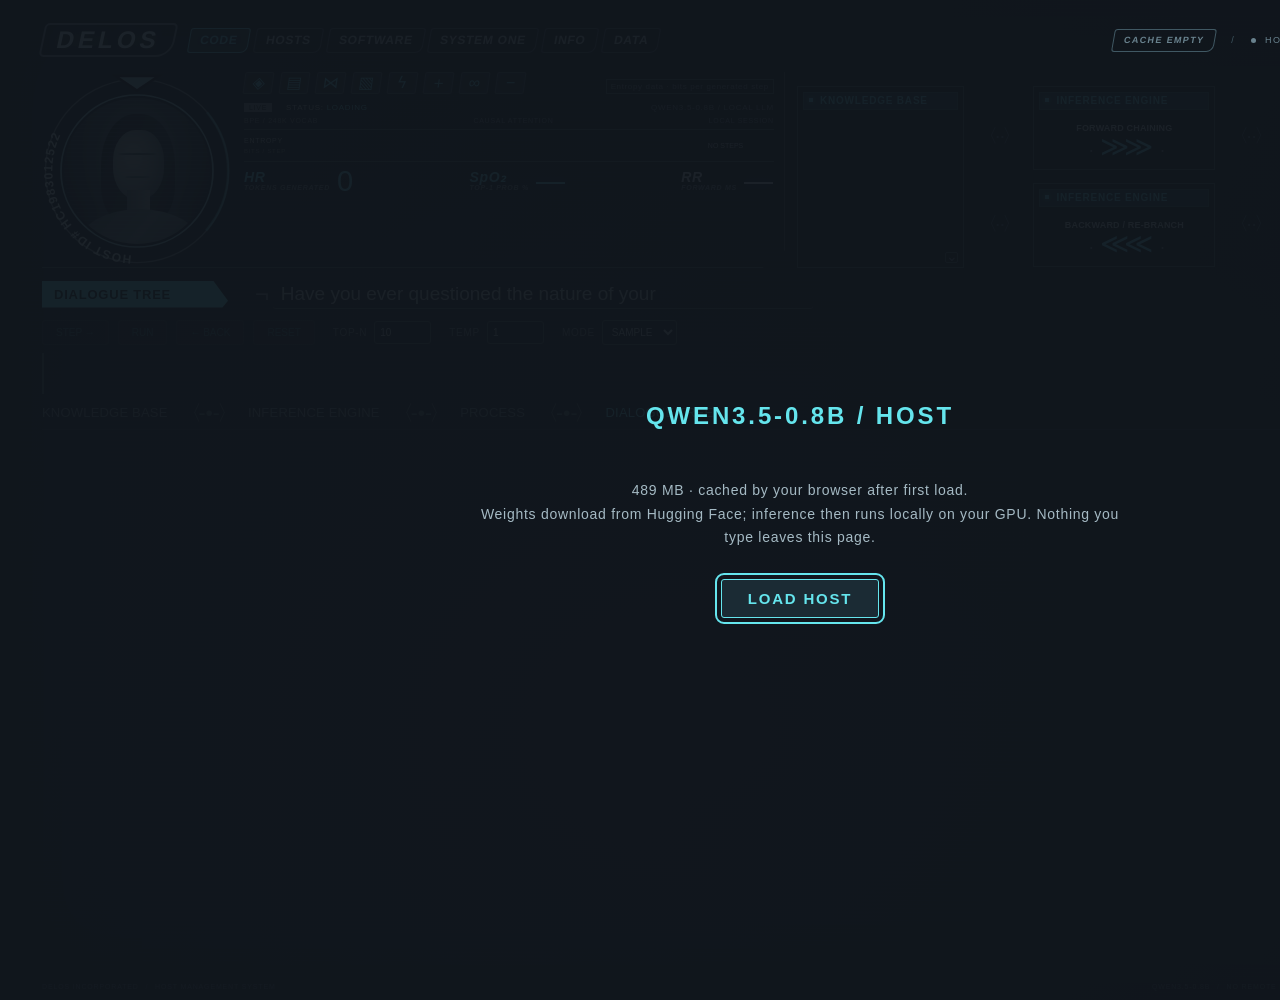
<file: index.html>
<!doctype html>
<html lang="en">
<head>
  <meta charset="utf-8"><meta name="viewport" content="width=device-width, initial-scale=1"><meta name="color-scheme" content="dark">
  <title>DELOS — Live Token Tree</title><link rel="stylesheet" href="style.css">
<link rel="modulepreload" href="app.js"><link rel="modulepreload" href="logits.js"><link rel="modulepreload" href="cache.js">
<link rel="icon" href="data:,">
</head>
<body>
<a class="skip-link" href="#code">Skip to token controls</a>
<main class="console" aria-label="Delos live model console">
  <header class="topbar">
    <a class="logo" href="#code" aria-label="Delos home">DELOS</a>
    <nav aria-label="System modules"><a class="tab active" href="#code" aria-current="page">CODE</a><a class="tab" href="#host">HOSTS</a><span class="tab">SOFTWARE</span><a class="tab" href="decide.html">SYSTEM ONE</a><span class="tab">INFO</span><span class="tab">DATA</span></nav>
    <div class="system-status"><button id="cache-clear" class="cache-btn" type="button" disabled>CACHE EMPTY</button><span class="status-divider">/</span><span class="status-dot offline"></span><span id="system-status">LOADING HOST</span><span class="status-divider">/</span> LOCAL INFERENCE <span class="status-divider">/</span> ADMIN</div>
  </header>
  <section class="overview" aria-label="Model diagnostics and processing architecture">
    <section class="host" id="host" aria-label="Model diagnostics">
      <div class="host-tools" aria-hidden="true"><button tabindex="-1">◈</button><button tabindex="-1">▤</button><button tabindex="-1">⋈</button><button tabindex="-1">▧</button><button tabindex="-1">ϟ</button><button tabindex="-1">＋</button><button tabindex="-1">∞</button><button tabindex="-1">−</button></div>
      <div class="portrait">
        <div class="portrait-disc"><div class="silhouette"><span class="hair"></span><span class="head"></span><span class="neck"></span><span class="shoulders"></span></div><span class="portrait-scan"></span></div>
        <svg class="portrait-ring" viewBox="0 0 220 220" role="img" aria-label="Delos host"><defs><path id="host-label" d="M 110, 208 a 98,98 0 1,1 0,-196 a 98,98 0 1,1 0,196"/></defs><circle cx="110" cy="110" r="106"/><circle class="ring-inner" cx="110" cy="110" r="88"/><path class="ring-segment" d="M 191 42 A 106 106 0 0 1 190 179"/><text><textPath href="#host-label" startOffset="1%">HOST ID# HC1983012522</textPath></text><path class="portrait-pointer" d="M 110 17 L 85 0 H 135 Z"/></svg>
      </div>
      <div class="telemetry">
        <div class="telemetry-top"><span class="tiny-tag" id="model-kind">LIVE</span><span>STATUS: <b id="phase">LOADING</b></span><span class="serial">QWEN3.5-0.8B / LOCAL LLM</span></div>
        <dl class="telemetry-data" id="model-config"></dl>
        <div class="host-actions"><span>BPE / 248K VOCAB</span><span>CAUSAL ATTENTION</span><span>LOCAL SESSION</span></div>
        <div class="eeg"><div class="eeg-label">ENTROPY<span>BITS / STEP</span></div><svg id="entropy-chart" viewBox="0 0 250 34" preserveAspectRatio="none" role="group" aria-label="Generated token entropy history; focus steps for exact values"></svg><span class="eeg-label" id="entropy-hover">NO STEPS</span></div>
        <details class="entropy-data"><summary>Entropy data · bits per generated step</summary><div id="entropy-table" class="table-scroll"></div></details>
        <div class="vitals"><div><span>HR<small>TOKENS GENERATED</small></span><strong id="tokens-count">0</strong></div><div><span>SpO₂<small>TOP-1 PROB %</small></span><strong id="top-prob">—</strong></div><div><span>RR<small>FORWARD MS</small></span><strong id="forward-ms">—</strong></div></div>
      </div>
    </section>
    <section class="knowledge module" aria-labelledby="knowledge-title"><h2 id="knowledge-title">KNOWLEDGE BASE</h2><ul class="knowledge-list" id="layers" tabindex="0" aria-label="Transformer layers, scrollable"></ul><span class="module-corner" aria-hidden="true">⌄</span></section>
    <div class="engine-links" aria-hidden="true"><span>〈· ·〉</span><span>〈· ·〉</span></div>
    <div class="engines"><section class="module engine" id="forward-engine"><h2>INFERENCE ENGINE</h2><h3>FORWARD CHAINING</h3><div class="engine-direction"><span>·</span> ≫≫ <span>·</span></div></section><section class="module engine"><h2>INFERENCE ENGINE</h2><h3>BACKWARD / RE-BRANCH</h3><div class="engine-direction"><span>·</span> ≪≪ <span>·</span></div></section></div>
    <div class="engine-links" aria-hidden="true"><span>〈· ·〉</span><span>〈· ·〉</span></div>
    <section class="processes module" aria-labelledby="process-title"><h2 id="process-title">PROCESSES</h2><ul id="processes"><li data-phase="TOKENIZE">TOKENIZE</li><li data-phase="FORWARD">FORWARD</li><li data-phase="SOFTMAX">SOFTMAX</li><li data-phase="SAMPLE">SAMPLE</li><li data-phase="READY">DIALOGUE TREE</li><li data-phase="LOADING">LOAD HOST</li></ul><span class="module-corner" aria-hidden="true">⌄</span></section>
  </section>
  <section class="dialogue-heading" id="code" aria-labelledby="dialogue-title"><h1 id="dialogue-title">DIALOGUE TREE</h1><label class="prompt-label" for="prompt">¬</label><input id="prompt" value="Have you ever questioned the nature of your" aria-label="Prompt" spellcheck="false"><span class="heading-meta">QWEN3.5-0.8B / NEXT-TOKEN PREDICTION</span></section>
  <div class="controls" aria-label="Generation controls"><button id="step" disabled>STEP →</button><button id="run" disabled>RUN</button><button id="back" disabled>← BACK</button><button id="reset" disabled>RESET</button><label>TOP-N <input id="top-n" type="number" min="3" max="20" value="10"></label><label>TEMP <input id="temperature" type="number" min="0" max="5" step="0.1" value="1"></label><label>MODE <select id="mode"><option value="sample">SAMPLE</option><option value="greedy">GREEDY</option></select></label><span class="control-help">SPACE / → STEP · ← BACK · ENTER APPLY PROMPT</span></div>
  <div class="decoded" id="decoded" tabindex="0" role="region" aria-label="Decoded token chain"></div>
  <nav class="breadcrumb" aria-label="Current process"><span>KNOWLEDGE BASE</span><i aria-hidden="true">〈- • -〉</i><span>INFERENCE ENGINE</span><i aria-hidden="true">〈- • -〉</i><span>PROCESS</span><i aria-hidden="true">〈- • -〉</i><strong>DIALOGUE TREE</strong></nav>
  <div class="live-workspace">
    <section class="tree-viewport" id="tree-viewport" aria-label="Token chain, horizontally scrollable" tabindex="0"><div class="tree" id="tree"></div></section>
    <aside class="inspector module" id="inspector" data-open="false" aria-labelledby="inspector-title"><h2 id="inspector-title"><button type="button" class="inspector-toggle" id="inspector-toggle" aria-expanded="false" aria-controls="inspector-body"><span>LOGIT INSPECTOR<span id="inspector-sub"> / NEXT</span></span><span class="chev" aria-hidden="true"></span></button></h2><div id="inspector-body" hidden><div class="distribution-meta" id="distribution-meta">AWAITING HOST</div><p class="inspector-help">CLICK A NODE TO INSPECT · CLICK A CHIP TO RE-BRANCH</p><div class="table-scroll"><table><thead><tr><th>#</th><th>TOKEN / PROBABILITY</th><th>LOGIT</th><th>LOGIT / T</th><th>PROB</th><th>CUM.</th></tr></thead><tbody id="logits-table"></tbody></table></div><p class="inspector-help" id="inspector-note">Probabilities cover the full vocabulary. Only top-N shown.</p></div></aside>
  </div>
  <div class="app-message" id="app-message" role="status" aria-live="polite"></div>
  <footer><span>DELOS INCORPORATED <i> / </i> HOST MANAGEMENT SYSTEM</span><span>QWEN3.5-0.8B <i> / </i> NO REMOTE INFERENCE · WEIGHTS FROM HUGGING FACE, RUNS ON YOUR GPU</span></footer>
  <div class="loading-overlay" id="loading-overlay" role="status" aria-live="polite"><h2 id="loading-title">LOADING HOST…</h2><progress id="loading-progress" aria-label="Model loading"></progress><p id="loading-detail">Checking WebGPU and the browser cache…</p><button id="load-host" type="button" hidden>LOAD HOST</button></div>
</main>
<script>
if (location.protocol === 'file:') {
  document.getElementById('loading-title').textContent = 'HTTP SERVER REQUIRED';
  document.getElementById('loading-detail').textContent = 'Serve with `python3 -m http.server` then open http://localhost:8000/. Browser modules cannot load via file://.';
  document.getElementById('loading-progress').hidden = true;
}
</script>
<script type="module" src="app.js"></script>
</body>
</html>
</file>
<file: style.css>
:root{--bg:#11161c;--panel:#141d25;--cyan:#5fd3e8;--bright:#65e5ed;--ink:#a5bac4;--muted:#69828e;--line:#405863;--dim:#253a45}
*{box-sizing:border-box}
html{background:var(--bg);scroll-behavior:smooth}
body{margin:0;color:var(--ink);font-family:"Arial Narrow","Helvetica Neue Condensed","Roboto Condensed","Helvetica Neue",Arial,sans-serif;font-stretch:condensed;letter-spacing:.045em}
a{color:inherit;text-decoration:none}button{font:inherit;color:inherit;cursor:default}button:focus-visible,a:focus-visible{outline:2px solid var(--bright);outline-offset:4px}
.console{width:1600px;height:1000px;position:relative;overflow:hidden;padding:22px 42px;background:radial-gradient(ellipse at 43% 73%,#20313d77,transparent 65%),linear-gradient(115deg,#17232c,var(--bg) 75%);box-shadow:inset 0 0 100px #0004}
.console:after{content:"";position:absolute;inset:0;pointer-events:none;opacity:.12;background:repeating-linear-gradient(0deg,transparent 0 3px,#78bed60b 3px 4px);z-index:5}
.topbar{height:36px;display:flex;align-items:center;gap:14px}.logo{display:block;font-size:24px;font-weight:800;letter-spacing:.17em;line-height:30px;padding:0 13px;border:2px solid var(--muted);border-radius:5px 5px 16px 5px;transform:skewX(-12deg);color:#c5e4e9;text-shadow:0 0 10px #5fd3e83d}.topbar nav{display:flex;gap:6px;align-items:center}.tab{border:1px solid var(--line);border-radius:3px 3px 7px 3px;padding:4px 10px;font-size:12px;font-weight:700;line-height:15px;transform:skewX(-10deg)}.tab.active{color:var(--cyan);border-color:var(--cyan);background:#5fd3e820;box-shadow:inset 0 0 12px #5fd3e818}.system-status{margin-left:auto;display:flex;align-items:center;gap:9px;font-size:9px;color:var(--muted);letter-spacing:.15em}.status-dot{width:5px;height:5px;border-radius:50%;background:var(--cyan);box-shadow:0 0 7px var(--cyan)}.status-divider{color:var(--line);padding:0 7px}
.overview{display:grid;grid-template-columns:49% 11% 3% 12% 3% 18%;gap:.8%;height:196px;margin-top:14px;align-items:end}.host{position:relative;height:196px;display:grid;grid-template-columns:194px 1fr;border-bottom:1px solid var(--line);border-right:1px solid var(--line);clip-path:polygon(0 0,100% 0,100% 91%,97% 100%,0 100%)}.host-tools{position:absolute;top:0;left:202px;display:flex;gap:7px}.host-tools button,.edge-controls button{border:1px solid var(--line);background:#1b2b34;font-size:17px;line-height:20px;width:29px;height:22px;padding:0;color:var(--cyan);border-radius:2px;box-shadow:inset 0 0 7px #5fd3e812}.host-tools button{transform:skewX(-8deg);font-size:16px}.portrait{position:relative;width:190px;height:190px;margin-top:4px}.portrait-disc{position:absolute;inset:22px;border-radius:50%;overflow:hidden;background:radial-gradient(ellipse at 50% 35%,#4b626c,#263642 55%,#111a25 80%)}.portrait-ring{position:absolute;inset:0;width:100%;height:100%;overflow:visible;fill:none;stroke:var(--muted);stroke-width:1.5}.portrait-ring .ring-inner{stroke:#82c1d0;stroke-width:2}.portrait-ring .ring-segment{stroke:var(--cyan);stroke-width:3;opacity:.55}.portrait-ring text{font-size:14px;font-weight:700;letter-spacing:1.2px;fill:#c0dce4;stroke:none}.portrait-pointer{fill:#87b9c9;stroke:#11161c;stroke-width:3}.silhouette{position:absolute;inset:0;filter:drop-shadow(0 0 10px #8ecbd32b)}.silhouette span{position:absolute;display:block}.hair{width:74px;height:111px;left:37px;top:16px;border-radius:46% 46% 35% 35%;background:linear-gradient(110deg,#11151e,#25333e 65%,#0e151e)}.head{width:51px;height:69px;left:49px;top:32px;border-radius:44% 44% 45% 45%;background:radial-gradient(ellipse at 40% 38%,#a5b4b4,#81969a 50%,#4f666e 96%);box-shadow:inset -8px 0 12px #2e495444}.head:after{content:"";position:absolute;left:12px;top:46px;width:25px;height:2px;border-radius:50%;background:#536f74;box-shadow:-7px -23px 0 -0.2px #334c53,7px -23px 0 -0.2px #334c53}.neck{width:23px;height:33px;left:63px;top:92px;background:linear-gradient(90deg,#5e757d,#93a5a6);border-radius:0 0 30% 30%}.shoulders{width:121px;height:70px;left:15px;top:111px;border-radius:50% 50% 0 0;background:linear-gradient(130deg,#435763,#6a828b 45%,#304651)}.portrait-scan{position:absolute;inset:0;background:repeating-linear-gradient(0deg,transparent 0 3px,#5fd3e818 3px 4px)}
.telemetry{padding:29px 10px 0 8px;min-width:0}.telemetry-top{font-size:8px;display:flex;gap:14px;align-items:center;height:13px}.telemetry-top b{color:var(--cyan);font-weight:500}.tiny-tag{font-size:7px;background:var(--muted);color:var(--bg);padding:1px 5px}.serial{margin-left:auto;color:var(--muted)}.telemetry-data{margin:1px 0 4px;font-size:7px;letter-spacing:.05em;font-weight:600}.telemetry-data>div{display:flex;gap:5px;align-items:center;height:9px}.telemetry-data dt{color:var(--muted);min-width:76px}.telemetry-data dd{margin:0;flex:1;white-space:nowrap;display:flex;gap:6px;align-items:center}.telemetry-data dt:not(:first-child){min-width:auto;margin-left:5px}.meter{display:inline-block;width:69px;height:5px;background:#203943;border:1px solid #426472}.meter>i{display:block;width:78%;height:100%;background:var(--cyan);box-shadow:0 0 4px #5fd3e850}.meter.narrow{width:80px}.meter.narrow>i{width:64%;background:#a5bac4}.host-actions{display:flex;gap:5px;border-bottom:1px solid var(--line);padding-bottom:5px}.host-actions button{border:1px solid #334a56;background:#1d2c35;padding:2px 6px;font-size:7px;font-weight:600;border-radius:2px;flex:1;white-space:nowrap}.eeg{height:36px;display:grid;grid-template-columns:38px 1.55fr 31px 1fr;gap:6px;align-items:center;border-bottom:1px solid var(--line)}.eeg-label{font-size:7px;color:var(--ink);line-height:10px}.eeg-label span{display:block;font-size:6px;color:var(--muted)}.eeg svg{width:100%;height:29px}.wave{fill:none;stroke:var(--cyan);stroke-width:1;vector-effect:non-scaling-stroke}.wave.secondary{stroke:#91aab2;opacity:.6}.wave.faint{stroke:var(--line);opacity:.35}.vitals{display:flex;height:38px;align-items:center;justify-content:space-between;gap:10px}.vitals>div{display:flex;gap:7px;align-items:center}.vitals span{font-size:14px;font-weight:700;color:var(--cyan);line-height:14px;font-style:italic}.vitals small{display:block;font-size:6px;color:var(--muted);line-height:8px}.vitals strong{font-size:37px;font-weight:500;line-height:38px;color:var(--cyan);letter-spacing:.03em;text-shadow:0 0 9px #5fd3e829}.vitals>div:nth-child(3) span,.vitals>div:nth-child(3) strong{color:#c1d5dc}.vitals .vital-signals{display:block}.vital-signals span{display:block;font-style:normal;font-size:6px;color:var(--muted);white-space:nowrap}.vital-signals i{display:inline-block;width:5px;height:5px;border:1px solid var(--muted);border-radius:50%}.vital-signals i:first-of-type{background:var(--cyan);border-color:var(--cyan)}
.module{position:relative;border:1px solid var(--line);background:#0d171d44;padding:5px}.module h2{margin:0;background:#21414d;color:var(--cyan);font-size:10px;font-weight:600;letter-spacing:.08em;line-height:16px;white-space:nowrap;padding:0 5px;border:1px solid #365b67}.module h2:before{content:"";display:inline-block;width:4px;height:4px;background:var(--cyan);margin-right:7px;vertical-align:2px;box-shadow:0 0 5px #5fd3e8aa}.knowledge{height:182px}.knowledge-list{list-style:none;padding:2px 2px 0;margin:0}.knowledge-list li{display:flex;align-items:center;gap:5px;height:12.1px;font-size:6.7px;color:#7b9aa7;letter-spacing:.07em}.checkmark{width:7px;height:7px;border:1px solid #668d98;background:#5fd3e81f;color:var(--cyan);font-size:6px;text-align:center;line-height:5px}.binary{color:#a1c6d0;font-size:6px;font-weight:700;border-bottom:1px solid #496a78}.module-corner{position:absolute;right:5px;bottom:4px;border:1px solid var(--line);width:13px;height:11px;border-radius:2px;line-height:6px;text-align:center;color:var(--muted);font-size:14px}.engine-links{height:176px;display:flex;flex-direction:column;justify-content:space-around;color:#456671;font-size:19px;white-space:nowrap;letter-spacing:-.15em;text-align:center}.engines{height:182px;display:flex;flex-direction:column;gap:13px}.engine{height:84px}.engine h3{margin:13px 0 3px;text-align:center;font-size:9px;letter-spacing:.02em;color:#b6cbd2;font-weight:600}.engine-direction{text-align:center;font-size:28px;line-height:22px;color:var(--cyan);letter-spacing:-.18em}.engine-direction span{font-size:18px;margin:0 9px;color:var(--muted)}.processes{height:182px}.processes ul{list-style:none;margin:4px 0;padding:0}.processes li{position:relative;font-size:13px;font-weight:600;height:23px;margin:2px 0;padding:3px 12px;color:var(--muted);clip-path:polygon(0 0,91% 0,100% 75%,98% 100%,0 100%);background:var(--line)}.processes li:before{position:absolute;content:"";inset:1px;clip-path:polygon(0 0,91% 0,100% 75%,98% 100%,0 100%);background:#14212a;z-index:-1}.processes li.selected{color:#112630;background:var(--bright);text-shadow:none}.processes li.selected:before{background:var(--bright)}
.dialogue-heading{display:flex;height:36px;margin-top:0;align-items:center;gap:27px}.dialogue-heading h1{font-size:13px;font-weight:750;letter-spacing:.06em;background:var(--bright);color:#102c36;margin:0;width:186px;padding:6px 12px;clip-path:polygon(0 0,92% 0,100% 75%,97% 100%,0 100%)}.dialogue-heading p{margin:0;font-size:21px;letter-spacing:.015em;color:#adc4ce;font-weight:300}.heading-meta{margin-left:auto;color:#3c5763;font-size:8px}.muted-tab{height:16px;width:181px;color:#405762;line-height:14px;font-size:10px;padding-left:12px;background:#26374355;border-radius:0 0 8px 0}.breadcrumb{height:40px;display:flex;align-items:center;gap:8px;padding-top:2px;font-size:16px;font-weight:400;color:var(--muted);letter-spacing:.015em;white-space:nowrap}.breadcrumb i{font-size:21px;font-style:normal;color:#4c6976;letter-spacing:-.14em;margin:0 5px}.breadcrumb strong{font-weight:500;color:var(--cyan)}
.tree{position:relative;height:620px;width:1500px}.connectors{position:absolute;inset:0;width:1500px;height:620px;overflow:visible;fill:none;stroke:#577582;stroke-width:1.5}.connectors .future-link{stroke-dasharray:5 6;opacity:.5}.connectors .node-out{stroke:#b5dbe6;stroke-width:2}.connectors marker path{fill:#abcfd9;stroke:#b4dce5;stroke-width:1}.word-column{position:absolute;display:flex;flex-direction:column;gap:5px;width:148px}.pair-column{left:64px;top:88px}.what-column{left:292px;top:75px}.with-column{left:520px;top:107px}.me-column{left:748px;top:142px}.question-column{left:976px;top:294px}.future-column{left:1204px;top:134px}.edge-column{left:1390px;top:192px;width:110px}.chip{position:relative;display:flex;align-items:center;justify-content:center;height:20px;flex-shrink:0;border:1px solid #607985;border-radius:3px;color:#b0c6ce;font-size:12px;font-weight:600;letter-spacing:.035em;background:#14232d55;text-shadow:0 0 3px #b0c6ce22;transform:skewX(-7deg)}.chip:before,.chip:after{position:absolute;top:1px;color:#6b8794;font-size:19px;font-weight:400;line-height:15px}.chip:before{content:"‹";left:5px}.chip:after{content:"›";right:5px}.chip.on{color:#113543;background:var(--bright);border-color:var(--bright);text-shadow:none;font-weight:750;box-shadow:0 0 12px #5fd3e840}.chip.on:before,.chip.on:after{color:#228697}.node{position:relative;height:100px;flex-shrink:0;background:#9bb8c6;clip-path:polygon(7% 0,100% 0,100% 82%,84% 100%,0 100%,0 18%);padding:13px 14px;display:flex;flex-direction:column;justify-content:flex-start}.node:before{content:"";position:absolute;inset:2px;background:linear-gradient(140deg,#192831,#111c25);clip-path:polygon(6% 0,100% 0,100% 81%,84% 100%,0 100%,0 18%);z-index:-1}.node-label{color:#afcad5;font-size:7px;font-weight:600;letter-spacing:.035em;white-space:nowrap;line-height:12px}.node-label:before{content:"";display:inline-block;margin-right:4px;width:8px;height:9px;clip-path:polygon(0 0,100% 50%,0 100%);background:#c1e8ef;vertical-align:-1px}.node h2{color:var(--bright);font-size:29px;font-weight:400;margin:10px 0 0;text-align:center;letter-spacing:.02em;line-height:32px;text-shadow:0 0 10px #5fd3e832}.badge{position:absolute;width:49px;height:49px;border-radius:50%;display:flex;flex-direction:column;align-items:center;justify-content:center;background:radial-gradient(circle,#3253637d,#233b483a);border:1px solid #56768626;color:#a8c7d2;font-size:10px;font-weight:600;line-height:13px;box-shadow:0 0 15px #5fd3e809}.badge span{color:var(--cyan);font-size:22px;line-height:17px;letter-spacing:-.2em;padding-right:5px}.b1{left:237px;top:89px}.b2{left:465px;top:158px}.b3{left:693px;top:232px}.b4{left:921px;top:287px}.b5{left:1149px;top:358px}.ghost{opacity:.13;display:flex;flex-direction:column;gap:5px}.ghost .chip{color:#6a8898;border-color:#3e5867;background:transparent}.prelude{position:absolute;left:0;right:0;bottom:calc(100% + 5px)}.pair-column>.ghost{opacity:.09}.future-column{opacity:.1}.edge-column{opacity:.075}.question-column>.prelude{bottom:calc(100% + 22px)}
.edge-controls{position:absolute;top:320px;right:43px;display:flex;flex-direction:column;align-items:flex-end;gap:7px}.edge-controls>button{width:31px;height:25px;font-size:22px;line-height:20px;background:#182a35}.control-row{display:flex;gap:6px;margin-top:24px}.control-row button{width:31px;height:25px;font-size:21px}footer{position:absolute;left:42px;right:42px;bottom:10px;display:flex;justify-content:space-between;font-size:7px;letter-spacing:.12em;color:#425d6b}footer i{color:#314853;margin:0 4px;font-style:normal}
/* ponytail: fixed 1600 × 1000 console; add reflow for a functional mobile console. */
input,select{font:inherit;color:var(--ink);background:#14232d;border:1px solid var(--line);border-radius:3px;padding:5px;accent-color:var(--cyan)}input:focus-visible,select:focus-visible{outline:2px solid var(--bright)}button{cursor:pointer}button:disabled{cursor:wait;opacity:.4}.host-tools button{cursor:default}.telemetry-data{font-size:8px;margin:3px 0}.telemetry-data>div{height:11px}.telemetry-data dt{min-width:86px}.host-actions{font-size:7px;justify-content:space-between;color:var(--muted)}.eeg{grid-template-columns:48px 1fr 66px;height:32px}.wave{stroke-width:2}.vitals strong{font-size:29px}.vitals small{font-size:7px}.knowledge-list{max-height:146px;overflow:auto}.knowledge-list li{font-size:9px;height:17px}.engine.busy{border-color:var(--bright);box-shadow:0 0 18px #5fd3e833}.engine.busy h3{color:var(--bright)}.dialogue-heading{margin-top:8px}.prompt-label{font-size:24px;color:var(--muted);margin-right:-24px}#prompt{width:540px;font-size:19px;background:transparent;border:0;border-bottom:1px solid var(--line);padding:3px 8px}.heading-meta{color:var(--muted)}.controls{display:flex;align-items:center;gap:9px;height:41px;font-size:10px}.controls button{border:1px solid var(--line);background:#1b2b34;padding:6px 13px;border-radius:3px;color:var(--cyan)}.controls button:hover:not(:disabled){background:#294451}.controls label{display:flex;align-items:center;gap:7px;margin-left:9px;color:var(--muted)}.controls input{width:57px}.control-help{margin-left:auto;color:var(--muted);font-size:8px}.decoded{height:41px;overflow:auto;white-space:pre-wrap;font-size:17px;line-height:23px;color:var(--bright);padding:3px 8px;border-left:2px solid var(--line)}.decoded .prompt-text{color:var(--muted)}.breadcrumb{height:35px;font-size:13px}.live-workspace{display:grid;grid-template-columns:minmax(0,1fr) 516px;gap:20px;height:535px}.tree-viewport{overflow:auto;scrollbar-color:var(--line) var(--bg);border-top:1px solid #40586366;position:relative}.tree{height:508px;min-width:100%;width:auto}.tree .connectors{width:100%;height:100%;pointer-events:none}.tree .word-column{width:150px;gap:5px}.tree .node{height:74px;padding:8px 12px;cursor:pointer;clip-path:polygon(7% 0,100% 0,100% 82%,84% 100%,0 100%,0 18%)}.tree .node h2{font-size:22px;line-height:25px;margin-top:7px;overflow:hidden;text-overflow:ellipsis;white-space:nowrap}.tree .node.selected{background:var(--bright);filter:drop-shadow(0 0 4px #5fd3e833)}.tree .prompt-column{width:76px}.tree .prompt-column .node{height:52px;opacity:.65;padding:5px}.tree .prompt-column .node h2{font-size:14px;margin-top:3px}.tree .prompt-column .node-label{font-size:6px}.tree .chip{width:150px;height:21px;font-size:10px;padding:0 15px;gap:6px;justify-content:space-between;cursor:pointer;overflow:hidden}.chip .token{overflow:hidden;text-overflow:ellipsis;white-space:nowrap;z-index:1}.chip .prob{font-size:9px;z-index:1;white-space:nowrap}.chip .prob-bar{position:absolute;left:0;bottom:0;height:2px;background:var(--cyan);border-radius:0 4px 4px 0}.chip.on .prob-bar{background:#113543}.tree .chip:hover{border-color:var(--bright)}.tree .preview-column{opacity:.65}.tree .preview-column .node{border:0;background:var(--line)}.tree .preview-column .node-label:before{background:var(--muted)}.tree .badge{width:40px;height:40px;font-size:9px}.column-caption{color:var(--muted);font-size:8px;text-align:center;line-height:15px}.inspector{height:535px;padding:9px;min-width:0}.inspector h2{font-size:11px}.distribution-meta{display:flex;gap:15px;font-size:11px;padding:12px 1px 7px;color:var(--ink)}.inspector-help{font-size:8px;color:var(--muted);line-height:13px;margin:6px 0}.table-scroll{max-height:405px;overflow:auto}table{border-collapse:collapse;width:100%;font-size:10px;letter-spacing:0;table-layout:fixed}th{text-align:right;color:var(--muted);font-weight:500;font-size:8px;padding:7px 4px;position:sticky;top:0;background:#141d25}th:first-child{width:23px;text-align:left}th:nth-child(2){width:148px;text-align:left}td{padding:7px 4px;border-bottom:1px solid #40586355;text-align:right;font-variant-numeric:tabular-nums}td:first-child,td:nth-child(2){text-align:left}td:nth-child(2){overflow:hidden;text-overflow:ellipsis;white-space:nowrap;position:relative}td .table-bar{display:block;height:3px;background:var(--cyan);border-radius:0 4px 4px 0;margin-top:5px}tr.chosen td{background:#5fd3e812}tr:hover td,tr:focus td{background:#5fd3e81f}tr:focus-visible{outline:1px solid var(--bright)}.app-message{position:absolute;bottom:29px;left:42px;font-size:10px;color:var(--ink)}.loading-overlay{position:absolute;inset:0;background:#11161cef;z-index:10;display:flex;flex-direction:column;align-items:center;justify-content:center;gap:15px}.loading-overlay[hidden]{display:none}.loading-overlay h2{font-size:24px;letter-spacing:.12em;color:var(--bright)}.loading-overlay p{max-width:650px;white-space:pre-wrap;font-size:14px;line-height:1.7;text-align:center}.loading-overlay progress{width:320px;height:5px}.loading-overlay.error h2{color:#ffb5ac}#entropy-hover{font-size:7px;letter-spacing:0}.wave,.entropy-point{stroke:#229db8}.chip .prob-bar,td .table-bar{background:#229db8}.entropy-hit{fill:transparent;cursor:crosshair}.entropy-crosshair{stroke:var(--ink);stroke-width:1;stroke-dasharray:2 2}.entropy-point{fill:var(--cyan)}

@media(max-width:1599px){.console{transform:scale(calc(100vw / 1600px));transform-origin:top left}body{height:calc(100vw * .625);overflow-x:hidden}}
@media(min-width:1601px){body{display:flex;justify-content:center;min-height:100vh;align-items:center}}
@media(forced-colors:active){.chip.on,.tab.active,.processes .selected{outline:2px solid Highlight}.node:before,.processes li:before{background:Canvas}.node{background:CanvasText}.ghost{opacity:.3}}

/* System One lab: scoped additions leave the token console untouched. Chart palette validated on #141d25. */
.s1-console{--muted:#8ca2ad;--series:#229db8;--series2:#ce663f;display:flex;flex-direction:column;gap:12px;padding-bottom:38px}.s1-console .topbar{flex-shrink:0}.s1-heading{display:flex;justify-content:space-between;align-items:center;min-height:77px;border-bottom:1px solid var(--line)}.s1-kicker{font-size:9px;letter-spacing:.15em;color:var(--muted)}.s1-heading h1{margin:7px 0 9px;color:var(--bright);font-size:31px;font-weight:400;letter-spacing:.13em}.s1-heading p{font-size:12px;line-height:1.8;text-align:right;color:var(--muted)}.s1-heading strong{font-weight:500;color:var(--ink)}.s1-evidence{display:grid;grid-template-columns:1.13fr 1fr 1fr 1.25fr;gap:22px;align-items:center;padding:9px 13px;border:1px solid var(--line);background:#141d2577;min-height:73px}.s1-evidence>div{display:flex;align-items:center;gap:13px}.s1-evidence strong{font-size:28px;color:var(--ink);font-weight:500;white-space:nowrap}.s1-evidence span,.s1-evidence p{font-size:9px;line-height:1.7;margin:0;color:var(--muted)}.s1-routes{display:flex;gap:8px;min-height:33px;align-items:center}.s1-routes a{padding:8px 18px;border:1px solid var(--line);font-size:11px;border-radius:3px}.s1-routes a.active{border-color:var(--cyan);color:var(--cyan);background:#5fd3e812}.s1-mapping{font-size:10px;line-height:1.7;margin:0;color:var(--muted);max-width:1450px}.s1-mapping code{font-size:10px;color:var(--ink)}.s1-mapping span{color:var(--ink)}#route{flex:1;min-height:0;overflow:auto;scrollbar-color:var(--line) var(--bg);padding-right:3px}.s1-grid{display:grid;grid-template-columns:1fr 1fr;gap:16px}.s1-panel{padding:10px;min-width:0;margin-bottom:12px;background:#141d25a0}.s1-panel h2{font-size:11px;line-height:21px;margin-bottom:10px;white-space:normal}.s1-panel h3{font-size:11px;letter-spacing:.05em;font-weight:600}.s1-field{display:flex;flex-direction:column;gap:5px;color:var(--muted);font-size:9px;line-height:1.3;margin:8px 0}.s1-console textarea{resize:vertical;min-height:34px;font:12px/1.5 "Helvetica Neue",Arial,sans-serif;letter-spacing:.025em;color:var(--ink);background:#101a22;border:1px solid var(--line);border-radius:3px;padding:8px;width:100%}.s1-console textarea:focus-visible{outline:2px solid var(--bright)}.s1-field input{width:100%;font-size:12px}.s1-console button{font-size:10px;padding:6px 11px;border:1px solid var(--line);border-radius:3px;background:#1b2b34;color:var(--cyan)}.s1-console button:hover:not(:disabled){background:#294451}.s1-console .s1-run{color:#102c36;background:var(--bright);border-color:var(--bright);font-weight:700}.s1-toolbar{display:flex;align-items:center;gap:12px;flex-wrap:wrap;font-size:10px;min-height:36px;margin:5px 0 10px;color:var(--muted)}.s1-toolbar label{display:flex;align-items:center;gap:7px}.s1-toolbar input[type=number]{width:54px}.s1-toolbar select{font-size:10px}.s1-toolbar>strong{font-size:10px;color:var(--ink);font-weight:500}.s1-question-list{display:flex;flex-direction:column;gap:8px}.s1-question{border:1px solid #40586399;background:#101a2244;padding:8px}.s1-question-head{display:flex;gap:12px;align-items:center;font-size:9px;color:var(--muted)}.s1-question-head label{display:flex;align-items:center;gap:6px}.s1-question-head input{width:140px;font-size:11px;padding:3px}.s1-question-head select{font-size:11px;padding:3px}.s1-question-head .q-remove{margin-left:auto;font-size:8px;padding:4px 8px}.s1-question .s1-field{margin:6px 0 0;gap:3px}.s1-question .q-criteria{height:58px;min-height:40px;font:10px/1.35 ui-monospace,SFMono-Regular,Consolas,monospace;padding:5px}.s1-question .q-instructions{padding:4px 6px;font-size:11px}.s1-warning{border:1px solid #dca77b66;background:#dca77b0d;color:#e7bd99;font-size:9px;line-height:1.45;padding:5px 8px;margin:6px 0}.s1-warning[hidden]{display:none}.s1-answer{border-bottom:1px solid #40586366;padding:0 2px 8px;margin-bottom:9px}.s1-answer h3{display:flex;gap:15px;align-items:baseline;justify-content:space-between;margin:0 0 7px;color:var(--ink)}.s1-answer h3 span{font-size:10px;color:var(--muted);font-weight:400}.s1-probs{display:flex;flex-direction:column;gap:5px}.s1-prob{display:grid;grid-template-columns:120px 1fr 55px;align-items:center;gap:8px;font-size:10px;min-height:16px}.s1-prob>span{white-space:nowrap;overflow:hidden;text-overflow:ellipsis}.s1-prob strong{font-weight:500;text-align:right;font-variant-numeric:tabular-nums}.s1-prob.chosen{background:#5fd3e80b;outline:1px solid #5fd3e833}.s1-track{height:8px;background:#1c3641;position:relative}.s1-track i{display:block;height:8px;background:var(--series);border-radius:0 4px 4px 0}.s1-prob:hover .s1-track,.s1-prob:focus .s1-track{outline:1px solid var(--ink)}.s1-confidence{display:flex;justify-content:space-between;font-size:9px;color:var(--muted);gap:10px;margin-top:7px}.s1-confidence strong{color:var(--ink);font-weight:500;margin-left:8px}.s1-note{font-size:10px;line-height:1.65;color:var(--muted);margin:9px 0}.s1-empty{padding:18px 8px;font-size:12px;line-height:1.8;color:var(--muted)}.s1-mean{position:relative;display:flex;justify-content:space-between;margin:10px 2px 0;border-top:1px solid var(--line);font-size:9px;color:var(--muted);padding-top:5px}.s1-mean i{position:absolute;width:0;height:9px;border-left:2px solid var(--ink);top:-5px}.s1-mean b{font-weight:400}.s1-raw{display:grid;grid-template-columns:1fr 1fr;gap:8px;margin-top:10px}.s1-json{min-width:0}.s1-console details summary{font-size:9px;color:var(--muted);cursor:pointer;padding:6px 0;line-height:1.5}.s1-json pre{height:125px;overflow:auto;white-space:pre-wrap;word-break:break-word;margin:0;padding:7px;background:#101a22;font:9px/1.45 ui-monospace,SFMono-Regular,Consolas,monospace;border:1px solid #40586366;letter-spacing:0}.s1-message{margin:0;font-size:11px;min-height:15px;color:#e7bd99}.s1-result-line{font-size:13px;line-height:1.6;color:var(--ink);margin:11px 2px}.s1-result-line strong{font-weight:500;color:var(--ink)}.s1-time-row{display:grid;grid-template-columns:112px 1fr 70px;gap:8px;align-items:center;min-height:24px;font-size:9px}.s1-time-row strong{font-weight:500;text-align:right}.s1-time-track{height:10px;background:#1c364144;position:relative}.s1-time-track i{position:absolute;height:10px;background:var(--series);border-radius:0 4px 4px 0}.s1-time-row:focus .s1-time-track,.s1-time-row:hover .s1-time-track{outline:1px solid var(--ink)}.s1-fan-answers{display:grid;grid-template-columns:repeat(2,1fr);gap:7px;margin:10px 0;font-size:10px}.s1-fan-answers span{border-bottom:1px solid #40586344;padding:3px}.s1-fan-answers b{font-weight:400;float:right;color:var(--muted)}.s1-generated{font-size:15px;line-height:1.7;white-space:pre-wrap;max-height:145px;overflow:auto;border-left:2px solid var(--line);padding:5px 10px;color:var(--ink)}.s1-slider{display:flex;align-items:center;gap:16px;font-size:11px;color:var(--muted);margin:25px 4px}.s1-slider input{flex:1;min-width:100px}.s1-slider output{width:42px;color:var(--ink);text-align:right;font-variant-numeric:tabular-nums}.s1-band{padding:30px 10px;margin:29px 3px 10px;border:1px solid var(--cyan);background:#5fd3e80b;font-size:28px;text-align:center;letter-spacing:.1em;color:var(--ink)}.s1-story{font-size:12px;line-height:1.75;margin:6px 3px}.s1-forge-grid{display:grid;grid-template-columns:repeat(4,1fr);gap:12px}.s1-weights{display:flex;gap:26px;margin:4px 0 12px}.s1-weights .s1-slider{flex:1;margin:10px 0}.s1-table{font-size:11px;letter-spacing:.02em;table-layout:auto}.s1-table th,.s1-table td{padding:10px 8px;white-space:normal;overflow:visible;text-overflow:clip;width:auto}.s1-table th{font-size:9px}.s1-table td:nth-child(2){white-space:normal;width:auto}.s1-table-bar{height:5px;display:block;background:var(--series);border-radius:0 4px 4px 0;margin-top:6px}.s1-forge-details{display:grid;grid-template-columns:repeat(4,1fr);gap:15px}.s1-forge-details .s1-prob{grid-template-columns:65px 1fr 42px;gap:5px;font-size:9px}.s1-forge-details .s1-confidence{display:block;line-height:1.8}.s1-forge-details .s1-confidence span{display:block}.s1-metrics{display:grid;grid-template-columns:repeat(4,1fr);gap:14px;margin:10px 0 15px}.s1-metrics>div{border:1px solid var(--line);padding:12px 15px;display:flex;justify-content:space-between;align-items:center}.s1-metrics span{font-size:11px;color:var(--muted)}.s1-metrics strong{font-size:25px;font-weight:500;color:var(--ink)}.s1-legend{display:flex;gap:23px;font-size:10px;color:var(--ink);margin:8px 0 12px}.s1-legend span{display:flex;gap:7px;align-items:center}.s1-legend i{display:inline-block;width:15px;height:8px;background:var(--series)}.s1-legend i.second{background:var(--series2)}.s1-reliability{display:flex;height:215px;gap:5px}.s1-y-axis{width:39px;display:flex;flex-direction:column;justify-content:space-between;padding-bottom:39px;font-size:9px;color:var(--muted)}.s1-bin-columns{display:flex;gap:10px;flex:1;border-bottom:1px solid var(--line)}.s1-bin{flex:1;min-width:0;text-align:center;display:flex;flex-direction:column;gap:5px;font-size:9px;color:var(--ink)}.s1-bin-marks{height:176px;display:flex;align-items:flex-end;justify-content:center;gap:2px;background:linear-gradient(to top,transparent 49.7%,#40586355 49.7% 50.3%,transparent 50.3%);border-bottom:1px solid var(--line)}.s1-bin-marks i{width:13px;max-width:24px;border-radius:4px 4px 0 0;background:var(--series);min-height:0}.s1-bin-marks i.second{background:var(--series2)}.s1-bin b{font-size:9px;font-weight:400;color:var(--muted)}.s1-bin:focus,.s1-bin:hover{outline:1px solid var(--ink);outline-offset:3px}#risk-chart{display:block;width:100%;height:195px;overflow:visible}#risk-chart text{fill:var(--muted);font:10px Arial,sans-serif}.s1-gridline{stroke:#40586366;stroke-width:1}.s1-risk-line{stroke:var(--series);fill:none;stroke-width:2;stroke-linejoin:round;stroke-linecap:round}.s1-risk-dot{fill:var(--series);stroke:#141d25;stroke-width:2}.s1-crosshair{stroke:var(--ink);stroke-width:1}.s1-hit{fill:transparent;cursor:crosshair}.s1-hit:focus{outline:1px solid var(--ink)}.s1-fixture-details{margin-bottom:15px}.s1-console .loading-overlay{position:absolute}.s1-console #verification{font-size:9px;line-height:1.5}.s1-console #coverage-metrics{font-size:11px}.s1-console #risk-hover{min-height:33px}.s1-console footer{font-size:8px}.s1-console footer a{color:var(--muted)}
@media(forced-colors:active){.s1-track i,.s1-time-track i,.s1-bin-marks i,.s1-table-bar{background:Highlight}.s1-bin-marks i.second{background:CanvasText}.s1-prob.chosen,.s1-band{outline:2px solid Highlight}.s1-risk-line{stroke:Highlight}.s1-risk-dot{fill:Highlight}.s1-console .module{background:Canvas}}
@media print{.s1-bin-marks i.second{background:repeating-linear-gradient(135deg,#ce663f 0 2px,#141d25 2px 4px)}}
.s1-body.texture .s1-bin-marks i.second{background:repeating-linear-gradient(135deg,#ce663f 0 2px,#141d25 2px 4px)}
.s1-body.texture .s1-bin-marks i:first-child{background:repeating-linear-gradient(45deg,#229db8 0 2px,#141d25 2px 4px)}
.s1-body.texture .s1-track i{background:repeating-linear-gradient(45deg,#229db8 0 2px,#141d25 2px 4px)}
.s1-body.texture .s1-time-track i{background:repeating-linear-gradient(45deg,#229db8 0 2px,#141d25 2px 4px)}
.s1-body.texture .s1-table-bar{background:repeating-linear-gradient(45deg,#229db8 0 2px,#141d25 2px 4px)}
.s1-console .playground-grid{grid-template-columns:1fr 1fr}
.s1-console .playground-grid>.s1-panel{margin-bottom:0}
.s1-console .playground-grid #questions{max-height:458px;overflow:auto;padding-right:3px}
.s1-console .playground-grid #answers .s1-note{font-size:9px;margin:6px 0}
.s1-console .playground-grid #answers .s1-warning{font-size:8px}
.s1-console .playground-grid #answers .s1-answer{padding-bottom:6px;margin-bottom:7px}
.s1-console .playground-grid #answers .s1-probs{gap:2px}.s1-console .playground-grid .s1-prob{min-height:14px}
.s1-console .playground-grid #timing .s1-note{font-size:9px}
.s1-console .playground-grid .s1-raw{margin-top:5px}
.s1-console .playground-grid .s1-json pre{height:112px}
.s1-console .playground-grid>.s1-panel>.s1-note{font-size:9px;margin:7px 0}
.s1-console .playground-grid #state{height:67px}
.s1-console .playground-grid .s1-question{padding:6px 8px}
.s1-console .playground-grid .s1-question .q-criteria{height:42px}
.s1-console .playground-grid .s1-question .q-warning{font-size:8px;padding:4px 6px}
.s1-console .playground-grid .s1-question-head{gap:8px}
.s1-console .playground-grid .s1-toolbar{gap:9px}
.s1-console .playground-grid .s1-toolbar label{gap:5px}
.s1-console .playground-grid .s1-toolbar select{max-width:181px}
.s1-console .playground-grid .s1-toolbar>button{padding:6px 8px}
.s1-console .playground-grid .s1-answer h3{font-size:10px}
.s1-console .playground-grid .s1-answer h3 span{font-size:9px}

.s1-body[data-route="fanout"] .s1-time-row{min-height:19px}.s1-body[data-route="fanout"] .s1-fan-answers{margin:5px 0;gap:3px}.s1-body[data-route="fanout"] .s1-generated{max-height:91px}.s1-body[data-route="fanout"] .s1-panel .s1-note{margin:6px 0;font-size:9px}.s1-body[data-route="fanout"] .s1-result-line{font-size:12px;margin:6px 2px}

/* Console additions: accessibility, load gate, Qwen telemetry. */
.skip-link{position:absolute;left:16px;top:-80px;z-index:100;background:var(--panel);color:var(--bright);border:1px solid var(--bright);padding:10px 14px;font-size:13px}.skip-link:focus{top:12px}
.chart-tooltip{position:fixed;bottom:20px;left:50%;transform:translateX(-50%);z-index:50;max-width:min(90vw,650px);background:var(--ink);color:var(--bg);border:2px solid var(--panel);border-radius:4px;padding:8px 14px;font-size:13px;letter-spacing:.02em;pointer-events:none}.chart-tooltip[hidden]{display:none}
:where(button,a,input,select,summary,[tabindex]):focus-visible{outline:2px solid var(--bright);outline-offset:3px}
.host{position:relative}.entropy-data{position:absolute;right:10px;top:7px;z-index:6;font-size:8px;letter-spacing:.08em}.entropy-data summary{cursor:pointer;color:var(--muted);list-style:none;padding:2px 4px;border:1px solid var(--line)}.entropy-data summary::-webkit-details-marker{display:none}.entropy-data[open] .table-scroll{position:absolute;right:0;top:20px;width:240px;max-height:150px;background:var(--panel);border:1px solid var(--line)}
#load-host{border:1px solid var(--bright);background:#1b2b34;color:var(--bright);padding:10px 26px;font-size:15px;font-weight:700;letter-spacing:.12em;border-radius:3px}#load-host:hover{background:#294451}#load-host[hidden]{display:none}
.loading-overlay progress[hidden]{display:none}.loading-overlay{z-index:20}
.knowledge-list li{white-space:nowrap}
.table-scroll{overflow:auto}
@media(prefers-reduced-motion:reduce){*,*:before,*:after{scroll-behavior:auto!important;animation:none!important;transition:none!important}}
@media(forced-colors:active){.chip.on,.node.selected{outline:2px solid Highlight}.chart-tooltip{border:2px solid CanvasText;background:Canvas;color:CanvasText}.wave,.entropy-point{stroke:CanvasText}.chip .prob-bar,td .table-bar{background:CanvasText;forced-color-adjust:none}}
/* Narrow screens: reflow instead of scaling the 1600px console to unreadable size. */
@media(max-width:799px){
  body{height:auto;overflow-x:hidden}.console{width:100%;height:auto;transform:none;overflow:visible;padding:16px 14px 60px}
  .topbar{height:auto;flex-wrap:wrap;gap:10px}.topbar nav{flex-wrap:wrap}.system-status{margin-left:0;flex-wrap:wrap;gap:4px}.status-divider{padding:0 2px}
  .overview{display:block;height:auto}.host{height:auto;display:block;clip-path:none;border-right:0}.portrait,.host-tools,.engine-links,.engines,.processes,.module-corner,.breadcrumb,.control-help{display:none}
  .telemetry{padding:10px 0}.telemetry-top{flex-wrap:wrap;height:auto;gap:6px 14px}.telemetry-top,.telemetry-data,.eeg-label,#entropy-hover,.host-actions{font-size:11px}.telemetry-data>div{height:auto;min-height:15px}.host-actions{flex-wrap:wrap}.eeg{height:auto;grid-template-columns:70px 1fr 70px}.vitals{flex-wrap:wrap;height:auto;gap:8px 18px}.vitals>div{flex-direction:column;align-items:flex-start;gap:2px}.vitals small{font-size:9px}.vitals span{font-size:12px}
  .entropy-data{position:static;margin:6px 0}.entropy-data[open] .table-scroll{position:static;width:auto}
  .knowledge{height:auto;margin-top:12px}.knowledge-list{max-height:180px}.knowledge-list li{font-size:11px}
  .dialogue-heading{flex-wrap:wrap;height:auto;gap:8px;margin-top:14px}.dialogue-heading h1{width:auto;padding:6px 18px}.prompt-label{display:none}#prompt{width:100%;font-size:16px}.heading-meta{margin-left:0}
  .controls{flex-wrap:wrap;height:auto;padding:6px 0}.controls label{margin-left:0}.controls button{padding:10px 14px}
  .decoded{font-size:15px;max-height:120px;height:auto;min-height:41px}
  .live-workspace{display:block;height:auto}.tree-viewport{height:520px}.inspector{height:auto;margin-top:14px}.table-scroll{max-height:none}.inspector table{min-width:0}.inspector th:nth-child(4),.inspector td:nth-child(4){display:none}.inspector th:nth-child(2){width:auto}
  .app-message{position:static;margin:10px 0;font-size:12px}footer{position:static;flex-direction:column;gap:6px;margin-top:20px;font-size:9px}
  .loading-overlay{padding:0 20px}.loading-overlay h2{font-size:18px;text-align:center}.loading-overlay progress{width:min(320px,100%)}
}

/* Cache purge button + dialog, offline status dot. */
.system-status{gap:9px;position:relative;z-index:30}/* above the load gate so a purge stays reachable */.status-dot.offline{background:var(--muted);box-shadow:none}
.cache-btn{border:1px solid var(--line);border-radius:3px 3px 7px 3px;background:transparent;color:var(--cyan);padding:4px 10px;font-size:9px;font-weight:700;letter-spacing:.15em;line-height:13px;transform:skewX(-10deg);white-space:nowrap}
.cache-btn:hover:not(:disabled){background:#5fd3e820;border-color:var(--cyan)}.cache-btn:disabled{color:var(--muted);cursor:default;opacity:1}
.cache-dialog{background:#11161cf5;color:var(--ink);border:1px solid var(--bright);border-radius:3px;padding:22px 26px;max-width:min(520px,calc(100vw - 32px));font:inherit;letter-spacing:.045em;box-shadow:0 0 40px #000a}
.cache-dialog::backdrop{background:#11161cd9}
.cache-dialog h2{margin:0 0 10px;font-size:20px;letter-spacing:.12em;color:var(--bright)}.cache-dialog p{font-size:14px;line-height:1.6;margin:8px 0}.cache-size{color:var(--cyan);font-weight:700;font-size:16px!important}.cache-error{color:#ffb5ac}
.cache-actions{display:flex;gap:12px;justify-content:flex-end;margin-top:18px}.cache-actions button{border:1px solid var(--line);background:#1b2b34;color:var(--cyan);padding:10px 22px;font-size:13px;font-weight:700;letter-spacing:.12em;border-radius:3px;min-height:44px}.cache-actions button:hover:not(:disabled){background:#294451}.cache-actions .danger{border-color:#ffb5ac;color:#ffb5ac}

/* Logit inspector: a collapsed right rail by default (the tree gets the full width), full panel when open. */
.live-workspace{grid-template-columns:minmax(0,1fr) 44px;transition:grid-template-columns .2s ease}
.live-workspace:has(#inspector[data-open=true]){grid-template-columns:minmax(0,1fr) 516px}
.inspector{overflow:hidden}.inspector h2{padding:0;display:flex;align-items:center}.inspector h2:before{flex:none;margin-left:5px}
.inspector-toggle{all:unset;box-sizing:border-box;display:flex;flex:1;min-width:0;align-items:center;justify-content:space-between;gap:8px;cursor:pointer;padding:0 5px;color:inherit;font:inherit;letter-spacing:inherit;line-height:16px;white-space:nowrap}
.inspector-toggle:hover{color:var(--bright)}.inspector-toggle:focus-visible{outline:2px solid var(--bright);outline-offset:2px}
.chev{width:7px;height:7px;border-top:1.5px solid currentColor;border-right:1.5px solid currentColor;flex:none}
.inspector[data-open=true] .chev{transform:rotate(45deg)}.inspector[data-open=false] .chev{transform:rotate(-135deg)}
.inspector[data-open=false]{padding:5px 0}.inspector[data-open=false] h2{height:100%;background:none;border:0}.inspector[data-open=false] h2:before{display:none}
.inspector[data-open=false] .inspector-toggle{flex-direction:column-reverse;height:100%;padding:8px 0;justify-content:space-between;align-items:center;color:var(--cyan);background:#21414d;border:1px solid #365b67}
.inspector[data-open=false] .inspector-toggle>span:first-child{writing-mode:vertical-rl;font-size:10px;font-weight:600;letter-spacing:.14em}
.inspector[data-open=false] #inspector-sub{display:none}
@media(prefers-reduced-motion:reduce){.live-workspace{transition:none}}
@media(forced-colors:active){.inspector-toggle,.cache-btn{border:1px solid ButtonText}.inspector-toggle:focus-visible,.cache-btn:focus-visible,.cache-actions button:focus-visible{outline:2px solid Highlight}.status-dot{background:CanvasText}.cache-dialog{border:2px solid CanvasText;background:Canvas;color:CanvasText}}
@media(max-width:799px){
  .live-workspace,.live-workspace:has(#inspector[data-open=true]){display:block;transition:none}
  .cache-btn{min-height:44px;padding:4px 8px;font-size:9px;letter-spacing:.08em;transform:none}.system-status .cache-btn+.status-divider{display:none}.system-status{row-gap:6px;gap:6px}
  .inspector[data-open=false]{padding:0}.inspector[data-open=false] .inspector-toggle{flex-direction:row;height:44px;padding:0 12px}.inspector[data-open=false] .inspector-toggle>span:first-child{writing-mode:horizontal-tb;font-size:11px}
  .inspector[data-open=false] .chev{transform:rotate(135deg)}.inspector[data-open=true] .chev{transform:rotate(-45deg)}.inspector[data-open=true] .inspector-toggle{min-height:44px}
}
</file>
